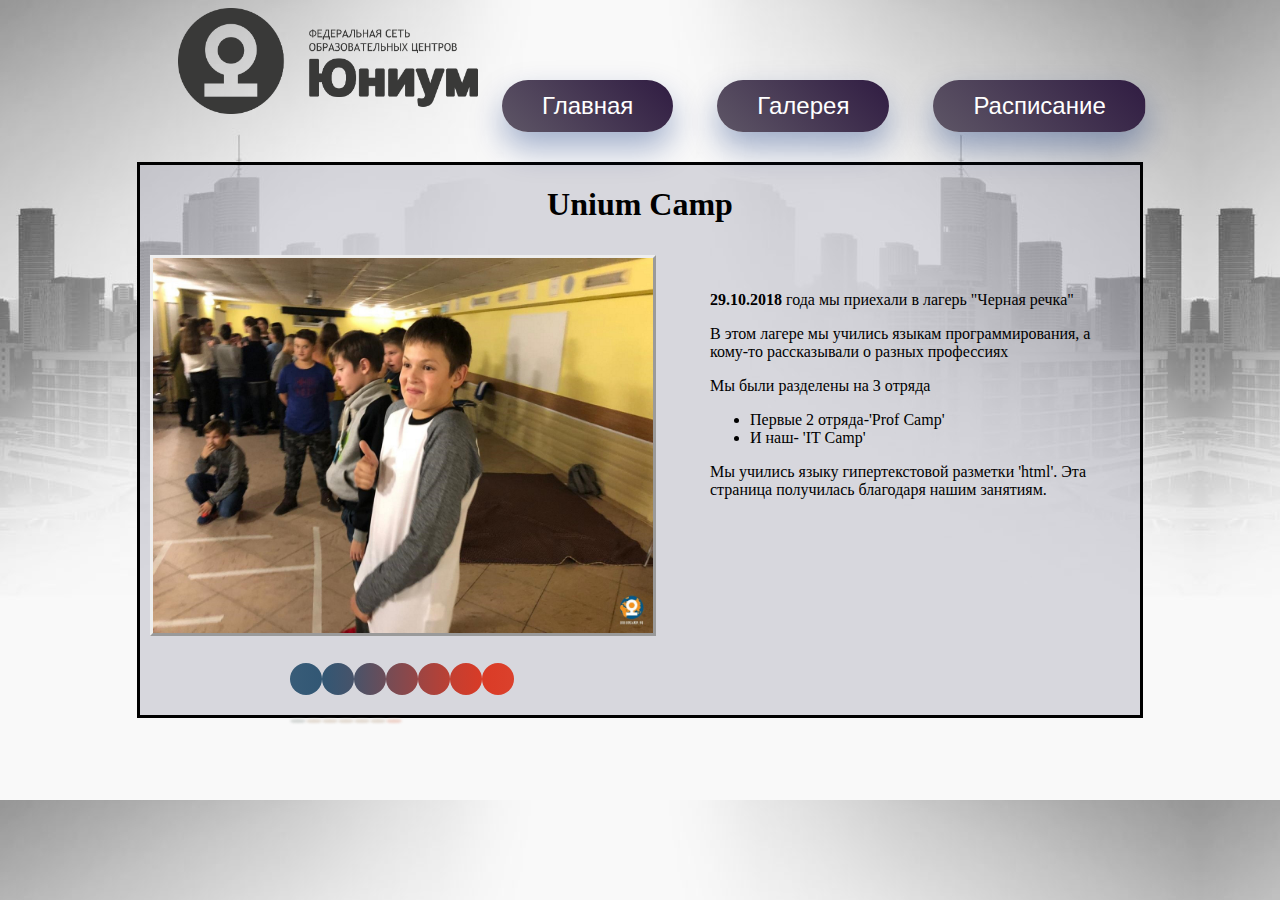
<file: index.html>
<!DOCTYPE html>
<html>
<head>
	<meta charset="utf-8">
	<link a href="css.css" rel="stylesheet">
	<title>Unium Camp </title>
</head>
<body>
	 <img class="bu" width="300px" src="logo.png">

	
	 <a class="a1" href="index.html">Главная</a>
	 <a class="a1" href="gala.html">Галерея</a>
	 <a class="a1" href="plan.html">Расписание</a>

 


	 <div class="div1"> <h1 class="hd">Unium Camp </h1><img class="illa" src="ill.jpg"  width="450"> 

	 	<div class="txt"><p class="p1"><b>29.10.2018</b> года мы приехали в лагерь "Черная речка"</p>

	 	<p class="p2">В этом лагере мы учились языкам программирования, а кому-то рассказывали о разных профессиях </p>

	 	<p class="p3">Мы были разделены на 3 отряда <ul><li>Первые 2 отряда-'Prof Camp'  </li> <li>И наш- 'IT Camp'</li></ul></p>

	 	<p class="p4">Мы учились языку гипертекстовой разметки 'html'. Эта страница получилась благодаря нашим занятиям.</p>
	 	</div></br>
	 	
 <div aria-busy="true" aria-label="Loading" role="progressbar" class="container">
  <div class="swing">
    <div class="swing-l"></div>
    <div></div>
    <div></div>
    <div></div>
    <div></div>
    <div></div>
    <div class="swing-r"></div>
  </div>
  <div class="shadow">
    <div class="shadow-l"></div>
    <div></div>
    <div></div>
    <div></div>
    <div></div>
    <div></div>
    <div class="shadow-r"></div>
  </div>

 
 </div>
	 </div>
	 

	


</body>
</html>
</file>
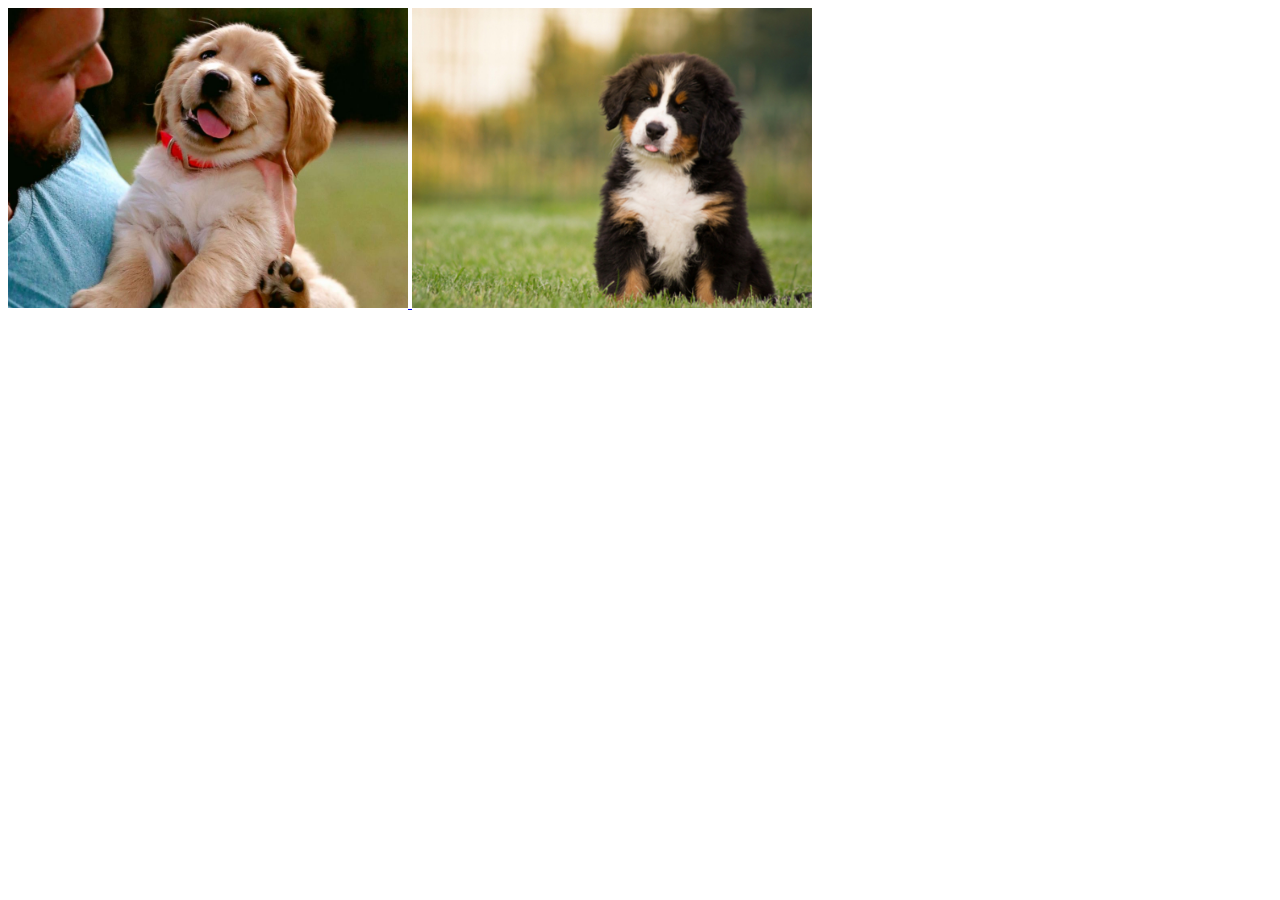
<file: example — копия/index.html>
<html>
<head>
	<link href="css/photoviewer.css" rel="stylesheet">
	<script src="js/jquery-3.3.1.js"></script>
	<script src="js/photoviewer.js" charset="utf-8"></script>
	<style>
.image-set {
  font-size: 0px;
  margin-left: -5px;
  margin-right: -5px;
}

.image-set a {
  margin-left: 5px;
  margin-right: 5px;
  padding: 2px;
  border: 1px solid #ddd;
  transition: border-color .3s ease;
  cursor: zoom-in;
}

.image-set a:hover {
  border-color: #aaa;
}
	</style>
</head>
<body>
	<div>
		<a data-gallery="image-set" 
		   data-caption="Картинка 1"
           data-group="a"
           href="img/1.jpg">
            <img src="img/1.jpg"  style="height:300px" alt="Image 1">
        </a>

		<a data-gallery="image-set" 
		   data-caption="Caption 2"
           data-group="a"
           href="img/2.jpg">
            <img src="img/2.jpg"  style="height:300px" alt="Image 2">
        </a>
	</div>
	
	<script>
		$('[data-gallery=image-set]').photoviewer();
	</script>
</body>
</html>
</file>
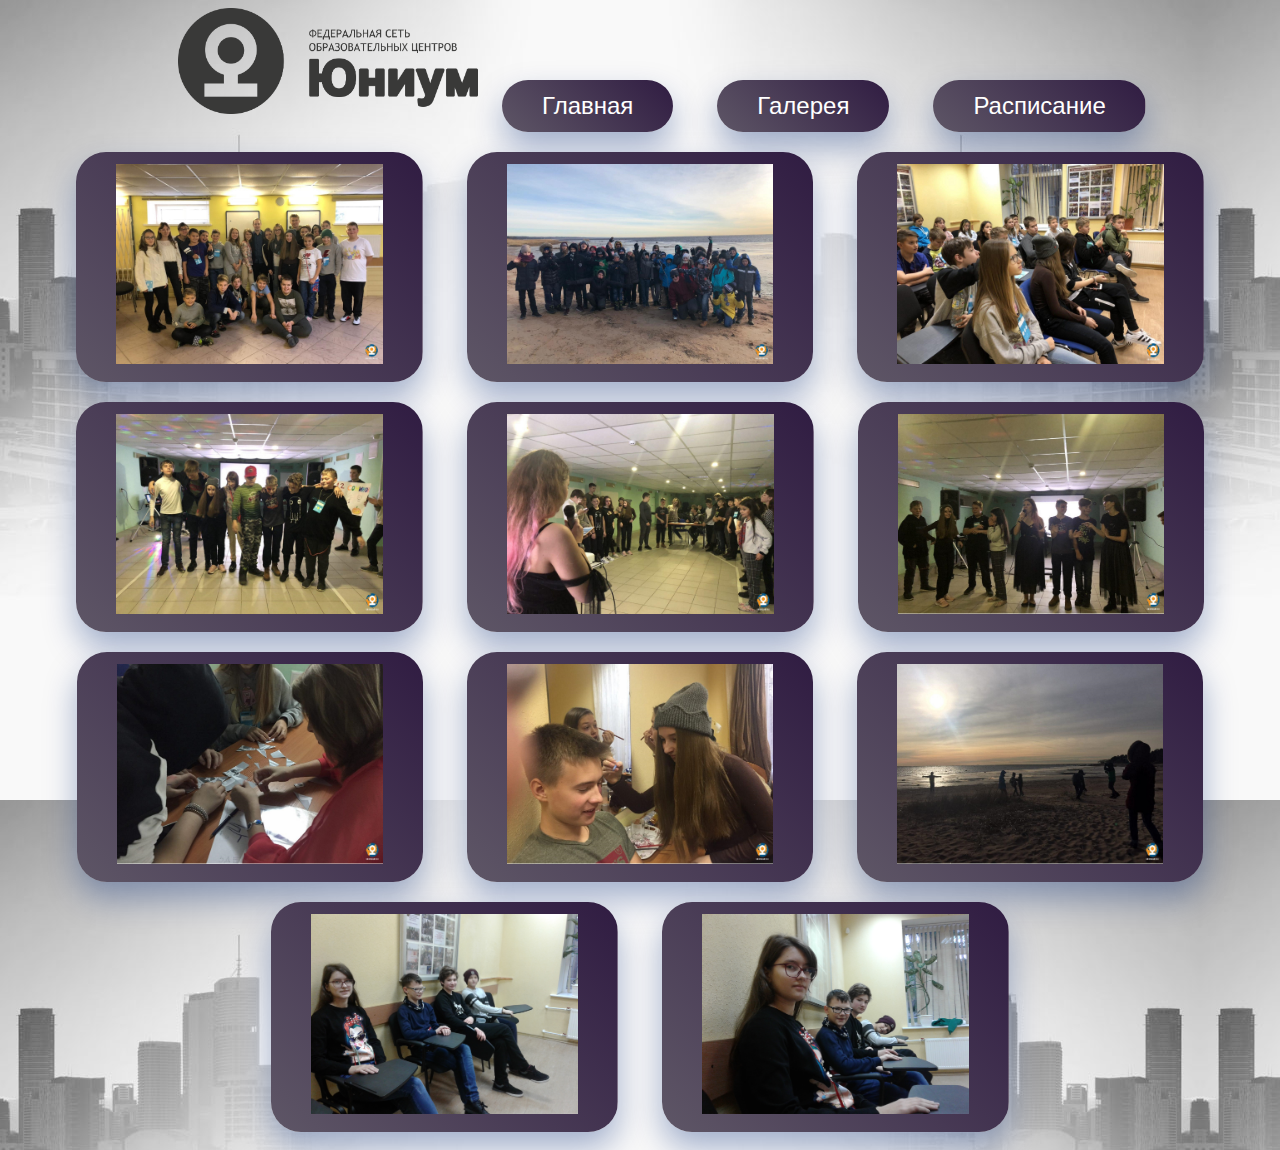
<file: gala.html>
<!DOCTYPE html>
<html>
<head>

 <link href="css/photoviewer.css" rel="stylesheet">
	<script src="js/jquery-3.3.1.js"></script>
	<script src="js/photoviewer.js" charset="utf-8"></script>
		

	<meta charset="utf-8">

	<link a href="gala.css" rel="stylesheet">

	<title>Галерея</title>
</head>
<body>
	<img class="bu" width="300px" src="logo.png">

	
	 <a class="a1" href="index.html">Главная</a>
	 <a class="a1" href="gala.html">Галерея</a>
	 <a class="a1" href="plan.html">Расписание</a>


<center><div>
		<a data-gallery="image-set" 
		   data-caption='1'
           data-group="a"
           href="foto1.jpg">
            <img src="foto1.jpg"  style="height:200px" alt="Image 1">
        </a>

		<a data-gallery="image-set" 
		   data-caption="2"
           data-group="a"
           href="foto2.jpg">
            <img src="foto2.jpg"  style="height:200px" alt="почему не  грузит?">
        </a>

        <a data-gallery="image-set" 
		   data-caption="3"
           data-group="a"
           href="foto3.jpg">
            <img src="foto3.jpg"  style="height:200px" alt="почему не  грузит?">
        </a>

        <a data-gallery="image-set" 
		   data-caption="4"
           data-group="a"
           href="foto4.jpg">
            <img src="foto4.jpg"  style="height:200px" alt="почему не  грузит?">
        </a>

        <a data-gallery="image-set" 
		   data-caption="5"
           data-group="a"
           href="foto5.jpg">
            <img src="foto5.jpg"  style="height:200px" alt="почему не  грузит?">
        </a>

        <a data-gallery="image-set" 
		   data-caption="6"
           data-group="a"
           href="foto6.jpg">
            <img src="foto6.jpg"  style="height:200px" alt="почему не  грузит?">
        </a>

        <a data-gallery="image-set" 
		   data-caption="7
           data-group="a"
           href="foto7.jpg">
            <img src="foto7.jpg"  style="height:200px" alt="почему не  грузит?">
        </a>

        <a data-gallery="image-set" 
		   data-caption="8"
           data-group="a"
           href="foto8.jpg">
            <img src="foto8.jpg"  style="height:200px" alt="почему не  грузит?">
        </a>

        <a data-gallery="image-set" 
		   data-caption="9"
           data-group="a"
           href="foto9.jpg">
            <img src="foto9.jpg"  style="height:200px" alt="почему не  грузит?">
        </a>

        <a data-gallery="image-set" 
		   data-caption="10"
           data-group="a"
           href="foto10.jpg">
            <img src="foto10.jpg"  style="height:200px" alt="почему не  грузит?">
        </a>

       
<a data-gallery="image-set" 
		   data-caption="11"
           data-group="a"
           href="foto12.jpg">
            <img src="foto12.jpg"  style="height:200px" alt="почему не  грузит?">
        </a>

        

	</div><script>
		$('[data-gallery=image-set]').photoviewer();
	</script></center>

	
				
</body>				
</html>


</body>
</html>
</file>
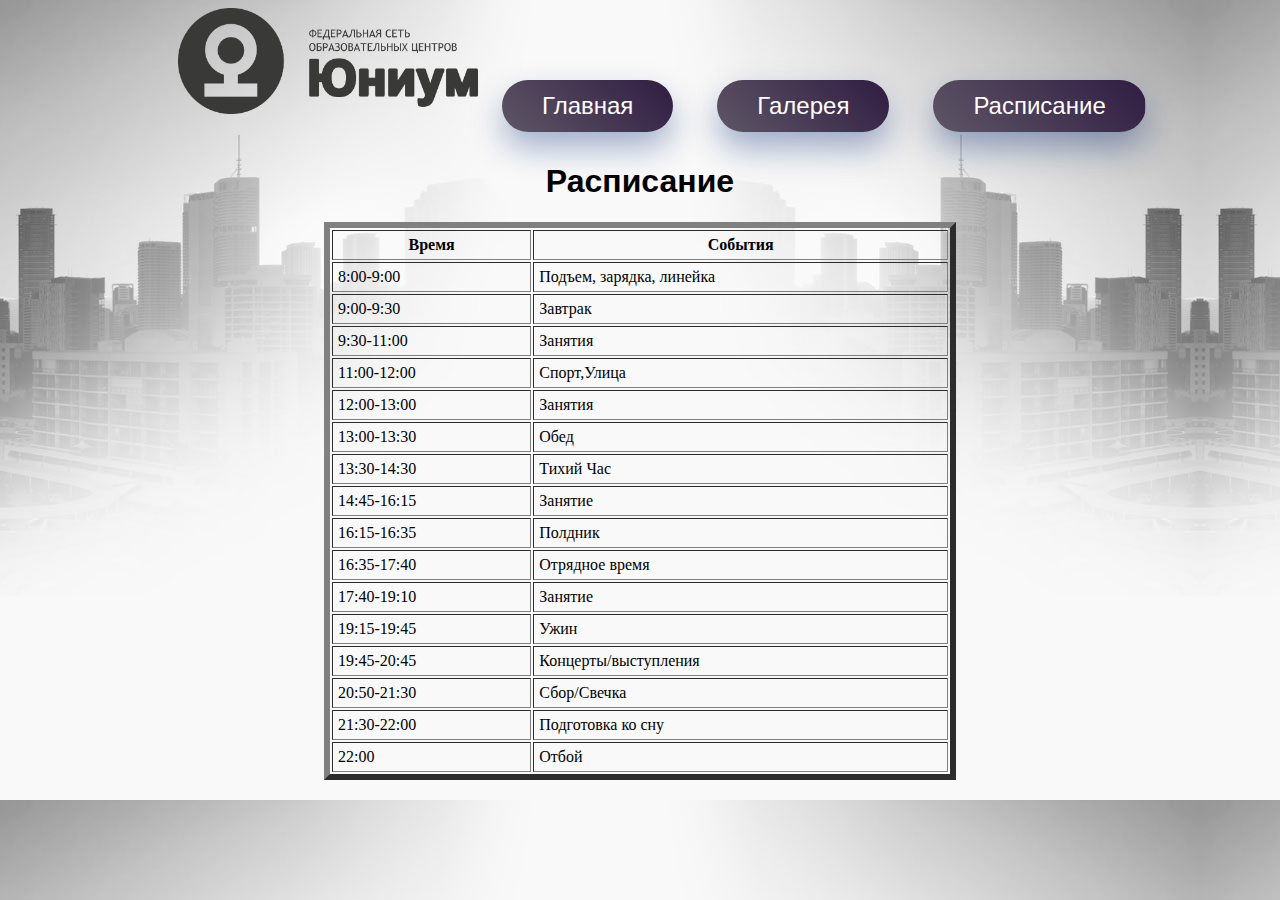
<file: plan.html>
<!DOCTYPE html>
<html>
<head>
	<meta charset="utf-8">
	<link a href="plancss.css" rel="stylesheet">
	<title>Расписание</title>
</head>
<body>
  <img class="bu" width="300" src="logo.png">

<a class="a1" href="index.html">Главная</a>
   <a class="a1" href="gala.html">Галерея</a>
   <a class="a1" href="plan.html">Расписание</a>

	<center> <h1>Расписание</h1></center>
<center>

  <table class="tbl" border="6" width="50%" cellpadding="5">
   <tr>
    <th>Время</th>
    <th>События</th>

   </tr>

   <tr>
    <td>8:00-9:00</td>
    <td>Подъем, зарядка, линейка</td>
  </tr>

  <tr>
    <td>9:00-9:30</td>
    <td>Завтрак</td>
  </tr>

  <tr>
    <td>9:30-11:00</td>
    <td>Занятия</td>
  </tr>

  <tr>
    <td>11:00-12:00</td>
    <td>Спорт,Улица</td>
  </tr>
  <tr>
    <td>12:00-13:00</td>
    <td>Занятия</td>
  </tr>

  <tr>
    <td>13:00-13:30</td>
    <td>Обед</td>
  </tr>

<tr>
    <td>13:30-14:30</td>
    <td>Тихий Час</td>
  </tr>

  <tr>
    <td>14:45-16:15</td>
    <td>Занятие</td>
  </tr>

  <tr>
    <td>16:15-16:35</td>
    <td>Полдник</td>
  </tr>

  <tr>
    <td>16:35-17:40</td>
    <td>Отрядное время</td>
  </tr>

  <tr>
    <td>17:40-19:10</td>
    <td>Занятие</td>
  </tr>

  <tr>
    <td>19:15-19:45</td>
    <td>Ужин</td>
  </tr>

  <tr>
    <td>19:45-20:45</td>
    <td>Концерты/выступления</td>
  </tr>

  <tr>
    <td>20:50-21:30</td>
    <td>Сбор/Свечка</td>
  </tr>

  <tr>
    <td>21:30-22:00</td>
    <td>Подготовка ко сну</td>
  </tr>

  <tr>
    <td>22:00</td>
    <td>Отбой</td>
  </tr>

 </table>
 
 </center>


</body>
</html>
</file>
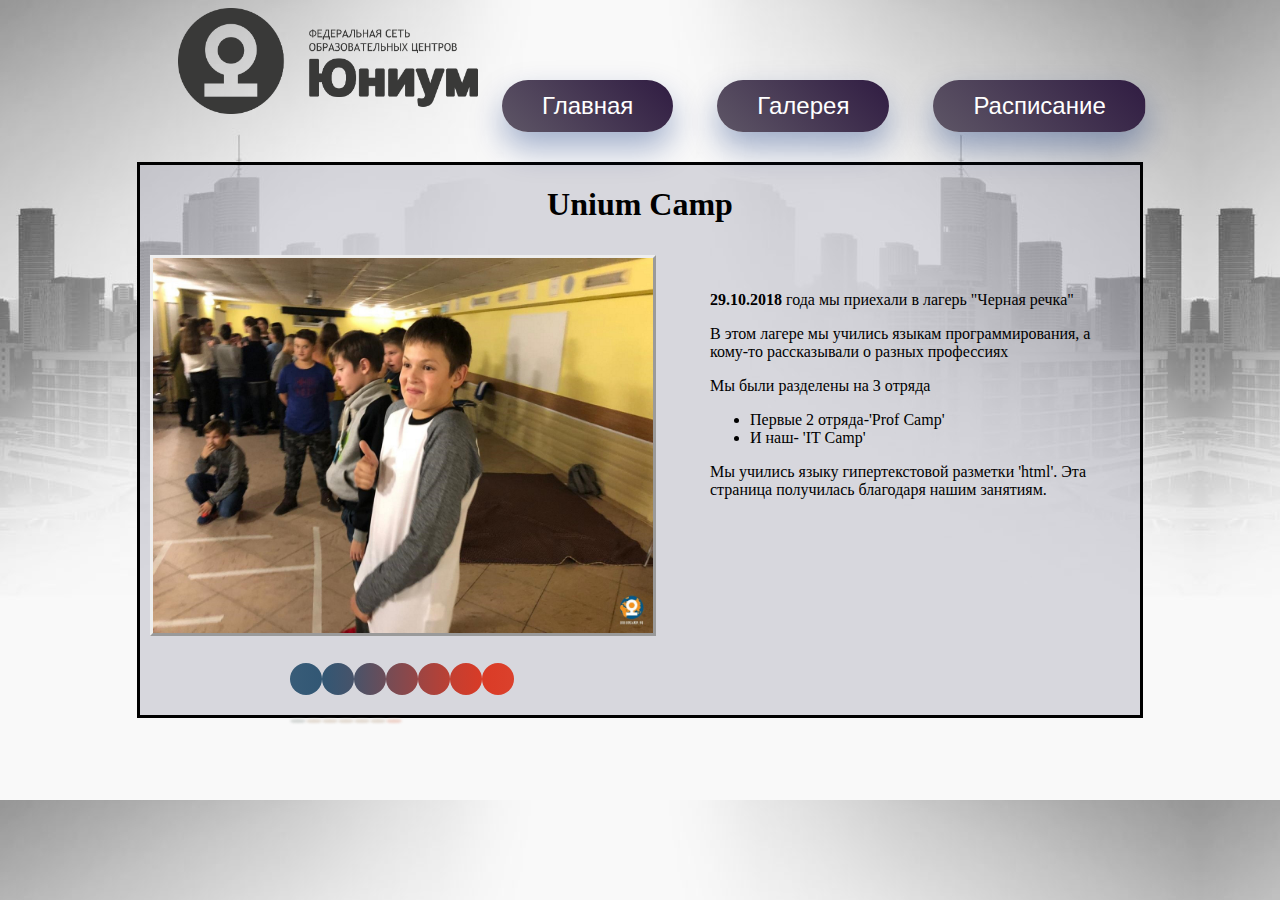
<file: site.html>
<!DOCTYPE html>
<html>
<head>
	<meta charset="utf-8">
	<link a href="css.css" rel="stylesheet">
	<title>Unium Camp </title>
</head>
<body>
	 <img class="bu" width="300px" src="logo.png">

	
	 <a class="a1" href="site.html">Главная</a>
	 <a class="a1" href="gala.html">Галерея</a>
	 <a class="a1" href="plan.html">Расписание</a>

 


	 <div class="div1"> <h1 class="hd">Unium Camp </h1><img class="illa" src="ill.jpg"  width="450"> 

	 	<div class="txt"><p class="p1"><b>29.10.2018</b> года мы приехали в лагерь "Черная речка"</p>

	 	<p class="p2">В этом лагере мы учились языкам программирования, а кому-то рассказывали о разных профессиях </p>

	 	<p class="p3">Мы были разделены на 3 отряда <ul><li>Первые 2 отряда-'Prof Camp'  </li> <li>И наш- 'IT Camp'</li></ul></p>

	 	<p class="p4">Мы учились языку гипертекстовой разметки 'html'. Эта страница получилась благодаря нашим занятиям.</p>
	 	</div></br>
	 	
 <div aria-busy="true" aria-label="Loading" role="progressbar" class="container">
  <div class="swing">
    <div class="swing-l"></div>
    <div></div>
    <div></div>
    <div></div>
    <div></div>
    <div></div>
    <div class="swing-r"></div>
  </div>
  <div class="shadow">
    <div class="shadow-l"></div>
    <div></div>
    <div></div>
    <div></div>
    <div></div>
    <div></div>
    <div class="shadow-r"></div>
  </div>

 
 </div>
	 </div>
	 

	


</body>
</html>
</file>
<file: css.css>
body {
	background-image:url(12.jpg);
	 
}
.bu {
	display: inline-block;
	margin-left: 170px;
}
.div1 {
	width:1000px;
	height: 550px;
	background-color: rgba(166, 166, 181, 0.4);
	border:3px solid black ;
	margin: 0 auto; 
	margin-top: 20px;


}



h1 {
	text-align: center;
	font-family: Verdana;
}
.txt {
	font-family:Verdana;
	float:right;
	width: 40%;
	margin:3%;

}

}
ul {
	margin-left: 775px
}
.illa {
	width:50%;
	float: left;
	margin: 1%;
	border: outset;
}


a {
  text-decoration: none;
  outline: none;
  display: inline-block;
  padding: 12px 40px;
  margin: 10px 20px;
  border-radius: 30px;
  background-image: linear-gradient(45deg,#ABA3B3 0%, #5E5666 50%, #301C42 100%);
  background-position: 100% 0;
  background-size: 200% 200%;
  font-family: 'Montserrat', sans-serif;
  font-size: 24px;
  font-weight: 300;
  color: white;
  box-shadow: 0 16px 32px 0 rgba(0,40,120,.35);
  transition: .5s;
}
a:hover {
  box-shadow: 0 0 0 0 rgba(0,40,120,0);
  background-position: 0 0;

}


.container {
  margin-top: 400px;
  margin-left: 150px;

}
.swing div {
  border-radius: 50%;
  float: left;
  height: 2em;
  width: 2em;
}
.swing div:nth-of-type(1) {
  background: -webkit-linear-gradient(left, #385c78 0%, #325774 100%);
  background: linear-gradient(to right, #385c78 0%, #325774 100%);
}
.swing div:nth-of-type(2) {
  background: -webkit-linear-gradient(left, #325774 0%, #47536a 100%);
  background: linear-gradient(to right, #325774 0%, #47536a 100%);
}
.swing div:nth-of-type(3) {
  background: -webkit-linear-gradient(left, #4a5369 0%, #6b4d59 100%);
  background: linear-gradient(to right, #4a5369 0%, #6b4d59 100%);
}
.swing div:nth-of-type(4) {
  background: -webkit-linear-gradient(left, #744c55 0%, #954646 100%);
  background: linear-gradient(to right, #744c55 0%, #954646 100%);
}
.swing div:nth-of-type(5) {
  background: -webkit-linear-gradient(left, #9c4543 0%, #bb4034 100%);
  background: linear-gradient(to right, #9c4543 0%, #bb4034 100%);
}
.swing div:nth-of-type(6) {
  background: -webkit-linear-gradient(left, #c33f31 0%, #d83b27 100%);
  background: linear-gradient(to right, #c33f31 0%, #d83b27 100%);
}
.swing div:nth-of-type(7) {
  background: -webkit-linear-gradient(left, #da3b26 0%, #db412c 100%);
  background: linear-gradient(to right, #da3b26 0%, #db412c 100%);
}
.shadow {
  clear: left;
  padding-top: 1.5em;
}
.shadow div {
  -webkit-filter: blur(1px);
  filter: blur(1px);
  float: left;
  width: 1em;
  height: .25em;
  border-radius: 50%;
  background: #e3dbd2;
}
.shadow .shadow-l {
  background: #d5d8d6;
}
.shadow .shadow-r {
  background: #eed3ca;
}
@-webkit-keyframes ball-l {
  0%, 50% {
    -webkit-transform: rotate(0) translateX(0);
    transform: rotate(0) translateX(0);
  }
  100% {
    -webkit-transform: rotate(50deg) translateX(-2.5em);
    transform: rotate(50deg) translateX(-2.5em);
  }
}
@keyframes ball-l {
  0%, 50% {
    -webkit-transform: rotate(0) translate(0);
    transform: rotate(0) translateX(0);
  }
  100% {
    -webkit-transform: rotate(50deg) translateX(-2.5em);
    transform: rotate(50deg) translateX(-2.5em);
  }
}
@-webkit-keyframes ball-r {
  0% {
    -webkit-transform: rotate(-50deg) translateX(2.5em);
    transform: rotate(-50deg) translateX(2.5em);
  }
  50%,
  100% {
    -webkit-transform: rotate(0) translateX(0);
    transform: rotate(0) translateX(0);
  }
}
@keyframes ball-r {
  0% {
    -webkit-transform: rotate(-50deg) translateX(2.5em);
    transform: rotate(-50deg) translateX(2.5em);
  }
  50%,
  100% {
    -webkit-transform: rotate(0) translateX(0);
    transform: rotate(0) translateX(0)
  }
}
@-webkit-keyframes shadow-l-n {
  0%, 50% {
    opacity: .5;
    -webkit-transform: translateX(0);
    transform: translateX(0);
  }
  100% {
    opacity: .125;
    -webkit-transform: translateX(-1.57em);
    transform: translateX(-1.75em);
  }
}
@keyframes shadow-l-n {
  0%, 50% {
    opacity: .5;
    -webkit-transform: translateX(0);
    transform: translateX(0);
  }
  100% {
    opacity: .125;
    -webkit-transform: translateX(-1.75);
    transform: translateX(-1.75em);
  }
}
@-webkit-keyframes shadow-r-n {
  0% {
    opacity: .125;
    -webkit-transform: translateX(1.75em);
    transform: translateX(1.75em);
  }
  50%,
  100% {
    opacity: .5;
    -webkit-transform: translateX(0);
    transform: translateX(0);
  }
}
@keyframes shadow-r-n {
  0% {
    opacity: .125;
    -webkit-transform: translateX(1.75em);
    transform: translateX(1.75em);
  }
  50%,
  100% {
    opacity: .5;
    -webkit-transform: translateX(0);
    transform: translateX(0);
  }
}
.swing-l {
  -webkit-animation: ball-l .425s ease-in-out infinite alternate;
  animation: ball-l .425s ease-in-out infinite alternate;
}
.swing-r {
  -webkit-animation: ball-r .425s ease-in-out infinite alternate;
  animation: ball-r .425s ease-in-out infinite alternate;
}
.shadow-l {
  -webkit-animation: shadow-l-n .425s ease-in-out infinite alternate;
  animation: shadow-l-n .425s ease-in-out infinite alternate;
}
.shadow-r {
  -webkit-animation: shadow-r-n .425s ease-in-out infinite alternate;
  animation: shadow-r-n .425s ease-in-out infinite alternate;
}
</file>
<file: example — копия/css/photoviewer.css>
/*!
 *  ____  _   _  ___  _____  ___  _   _ _____ ____ _    _ ____ ____
 * |  _ \| | | |/ _ \|_   _|/ _ \| | | |_   _|  __| |  | |  __|  _ \
 * | |_| | |_| | | | | | | | | | | | | | | | | |__| |  | | |__| |_| |
 * |  __/|  _  | | | | | | | | | | |_| | | | |  __| |/\| |  __|    /
 * | |   | | | | |_| | | | | |_| |\   / _| |_| |__|  /\  | |__| |\ \
 * |_|   |_| |_|\___/  |_|  \___/  \_/ |_____|____|_/  \_|____|_| \_\
 *
 * photoviewer - v2.1.1
 * A JS plugin to view images just like in Windows
 * https://github.com/nzbin/photoviewer#readme
 *
 * Copyright (c) 2018 nzbin
 * Released under MIT License
 */

.photoviewer-modal {
  position: absolute;
  z-index: 1090;
  width: 320px;
  height: 320px;
  cursor: default;
  overflow: visible !important;
}

.photoviewer-inner {
  position: absolute;
  top: -1px;
  left: -1px;
  right: -1px;
  bottom: -1px;
  background-color: rgba(255, 255, 255, 0.85);
  -webkit-box-shadow: 0 2px 10px 2px rgba(0, 0, 0, 0.3);
  box-shadow: 0 2px 10px 2px rgba(0, 0, 0, 0.3);
  border-radius: 5px;
  border: 1px solid #666;
  -webkit-backdrop-filter: blur(5px);
  backdrop-filter: blur(5px);
  cursor: default;
}

.photoviewer-maximize {
  position: fixed;
  top: 0;
  left: 0;
  width: 100%;
  height: 100%;
}

.photoviewer-maximize .photoviewer-inner {
  border-radius: 0;
}

.photoviewer-maximize .photoviewer-resizable-handle {
  display: none;
}

.photoviewer-toolbar {
  font-size: 0;
}

.photoviewer-header {
  position: relative;
  z-index: 2;
  height: 30px;
}

.photoviewer-header .photoviewer-toolbar {
  float: right;
}

.photoviewer-header .photoviewer-button {
  height: 30px;
}

.photoviewer-header .photoviewer-button:hover {
  color: #333;
  background-color: #eee;
}

.photoviewer-header .photoviewer-button-close:hover {
  color: #fff;
  background-color: #ff4545;
}

.photoviewer-title {
  padding: 8px 10px;
  font-size: 14px;
  line-height: 1;
  white-space: nowrap;
  text-overflow: ellipsis;
  -webkit-user-select: none;
  -moz-user-select: none;
  -ms-user-select: none;
  user-select: none;
  color: #333;
  overflow: hidden;
}

.photoviewer-stage {
  position: absolute;
  top: 30px;
  right: 0;
  bottom: 40px;
  left: 0;
  z-index: 1;
  border-top: 1px solid #666;
  border-bottom: 1px solid #666;
  background-color: #fff;
  overflow: hidden;
}

.photoviewer-stage.stage-ready {
  text-align: center;
}

.photoviewer-image {
  position: relative;
  display: inline-block;
}

.photoviewer-image.image-ready {
  max-width: 100%;
  max-height: 100%;
}

.photoviewer-footer {
  position: absolute;
  bottom: 0;
  z-index: 2;
  width: 100%;
  height: 40px;
  color: #fff;
  text-align: center;
}

.photoviewer-footer .photoviewer-toolbar {
  display: inline-block;
}

.photoviewer-button {
  display: inline-block;
  width: 40px;
  height: 40px;
  -webkit-box-sizing: border-box;
  box-sizing: border-box;
  margin: 0;
  font-size: 16px;
  color: #3d3d3d;
  line-height: 1;
  text-align: center;
  background: none;
  border-width: 0;
  border-radius: 0;
  cursor: pointer;
  outline: none;
}

.photoviewer-button:hover {
  color: #111;
}

.photoviewer-button svg {
  display: inline-block;
  font-size: inherit;
  width: 1em;
  height: 1em;
  overflow: visible;
  vertical-align: -.125em;
}

.photoviewer-loader {
  position: absolute;
  top: 0;
  left: 0;
  right: 0;
  bottom: 0;
  z-index: 2;
  text-align: center;
  color: #333;
}

.photoviewer-loader::before {
  content: '';
  display: inline-block;
  position: relative;
  width: 36px;
  height: 36px;
  -webkit-box-sizing: border-box;
  box-sizing: border-box;
  border-width: 5px;
  border-style: solid;
  border-color: rgba(0, 0, 0, 0.5) rgba(0, 0, 0, 0.5) rgba(0, 0, 0, 0.5) rgba(255, 255, 255, 0.5);
  border-radius: 100%;
  -webkit-animation: photoviewerLoading 1s infinite linear;
  animation: photoviewerLoading 1s infinite linear;
}

.photoviewer-loader::after {
  content: '';
  display: inline-block;
  width: 0;
  height: 100%;
  vertical-align: middle;
  overflow: hidden;
}

@-webkit-keyframes photoviewerLoading {
  0% {
    -webkit-transform: rotateZ(0deg) translate3d(0, 0, 0);
    transform: rotateZ(0deg) translate3d(0, 0, 0);
  }
  100% {
    -webkit-transform: rotateZ(360deg) translate3d(0, 0, 0);
    transform: rotateZ(360deg) translate3d(0, 0, 0);
  }
}

@keyframes photoviewerLoading {
  0% {
    -webkit-transform: rotateZ(0deg) translate3d(0, 0, 0);
    transform: rotateZ(0deg) translate3d(0, 0, 0);
  }
  100% {
    -webkit-transform: rotateZ(360deg) translate3d(0, 0, 0);
    transform: rotateZ(360deg) translate3d(0, 0, 0);
  }
}

.photoviewer-resizable-handle {
  position: absolute;
  z-index: 10;
}

.photoviewer-resizable-handle-e {
  top: 0;
  right: -5px;
  bottom: 0;
  left: auto;
  width: 10px;
  cursor: e-resize;
}

.photoviewer-resizable-handle-s {
  top: auto;
  right: 0;
  bottom: -5px;
  left: 0;
  height: 10px;
  cursor: s-resize;
}

.photoviewer-resizable-handle-w {
  top: 0;
  right: auto;
  bottom: 0;
  left: -5px;
  width: 10px;
  cursor: w-resize;
}

.photoviewer-resizable-handle-n {
  top: -5px;
  right: 0;
  bottom: auto;
  left: 0;
  height: 10px;
  cursor: n-resize;
}

.photoviewer-resizable-handle-se {
  top: auto;
  right: -5px;
  bottom: -5px;
  left: auto;
  width: 10px;
  height: 10px;
  cursor: se-resize;
}

.photoviewer-resizable-handle-sw {
  top: auto;
  right: auto;
  bottom: -5px;
  left: -5px;
  width: 10px;
  height: 10px;
  cursor: sw-resize;
}

.photoviewer-resizable-handle-nw {
  top: -5px;
  right: auto;
  bottom: auto;
  left: -5px;
  width: 10px;
  height: 10px;
  cursor: nw-resize;
}

.photoviewer-resizable-handle-ne {
  top: -5px;
  right: -5px;
  bottom: auto;
  left: auto;
  width: 10px;
  height: 10px;
  cursor: ne-resize;
}

:-webkit-full-screen {
  top: 0 !important;
  left: 0 !important;
  width: 100% !important;
  height: 100% !important;
}

:-webkit-full-screen .photoviewer-header,
:-webkit-full-screen .photoviewer-footer,
:-webkit-full-screen .photoviewer-resizable-handle {
  display: none;
}

:-webkit-full-screen .photoviewer-stage {
  top: 0;
  right: 0;
  bottom: 0;
  left: 0;
  border-width: 0;
  background-color: #000;
}

:-moz-full-screen {
  top: 0 !important;
  left: 0 !important;
  width: 100% !important;
  height: 100% !important;
}

:-moz-full-screen .photoviewer-header,
:-moz-full-screen .photoviewer-footer,
:-moz-full-screen .photoviewer-resizable-handle {
  display: none;
}

:-moz-full-screen .photoviewer-stage {
  top: 0;
  right: 0;
  bottom: 0;
  left: 0;
  border-width: 0;
  background-color: #000;
}

:-ms-fullscreen {
  top: 0 !important;
  left: 0 !important;
  width: 100% !important;
  height: 100% !important;
}

:-ms-fullscreen .photoviewer-header,
:-ms-fullscreen .photoviewer-footer,
:-ms-fullscreen .photoviewer-resizable-handle {
  display: none;
}

:-ms-fullscreen .photoviewer-stage {
  top: 0;
  right: 0;
  bottom: 0;
  left: 0;
  border-width: 0;
  background-color: #000;
}

:full-screen {
  top: 0 !important;
  left: 0 !important;
  width: 100% !important;
  height: 100% !important;
}

:full-screen .photoviewer-header,
:full-screen .photoviewer-footer,
:full-screen .photoviewer-resizable-handle {
  display: none;
}

:full-screen .photoviewer-stage {
  top: 0;
  right: 0;
  bottom: 0;
  left: 0;
  border-width: 0;
  background-color: #000;
}

:-webkit-full-screen {
  top: 0 !important;
  left: 0 !important;
  width: 100% !important;
  height: 100% !important;
}

:-moz-full-screen {
  top: 0 !important;
  left: 0 !important;
  width: 100% !important;
  height: 100% !important;
}

:-ms-fullscreen {
  top: 0 !important;
  left: 0 !important;
  width: 100% !important;
  height: 100% !important;
}

:fullscreen {
  top: 0 !important;
  left: 0 !important;
  width: 100% !important;
  height: 100% !important;
}

:-webkit-full-screen .photoviewer-header,
:-webkit-full-screen .photoviewer-footer,
:-webkit-full-screen .photoviewer-resizable-handle {
  display: none;
}

:-moz-full-screen .photoviewer-header,
:-moz-full-screen .photoviewer-footer,
:-moz-full-screen .photoviewer-resizable-handle {
  display: none;
}

:-ms-fullscreen .photoviewer-header,
:-ms-fullscreen .photoviewer-footer,
:-ms-fullscreen .photoviewer-resizable-handle {
  display: none;
}

:fullscreen .photoviewer-header,
:fullscreen .photoviewer-footer,
:fullscreen .photoviewer-resizable-handle {
  display: none;
}

:-webkit-full-screen .photoviewer-stage {
  top: 0;
  right: 0;
  bottom: 0;
  left: 0;
  border-width: 0;
  background-color: #000;
}

:-moz-full-screen .photoviewer-stage {
  top: 0;
  right: 0;
  bottom: 0;
  left: 0;
  border-width: 0;
  background-color: #000;
}

:-ms-fullscreen .photoviewer-stage {
  top: 0;
  right: 0;
  bottom: 0;
  left: 0;
  border-width: 0;
  background-color: #000;
}

:fullscreen .photoviewer-stage {
  top: 0;
  right: 0;
  bottom: 0;
  left: 0;
  border-width: 0;
  background-color: #000;
}

::-webkit-backdrop {
  background-color: #000;
}

::backdrop {
  background-color: #000;
}

::-ms-backdrop {
  background-color: #000;
}

.is-grab {
  cursor: move;
  cursor: -webkit-grab;
  cursor: grab;
}

.is-grabbing {
  cursor: move;
  cursor: -webkit-grabbing;
  cursor: grabbing;
}

/*# sourceMappingURL=photoviewer.css.map */
</file>
<file: css/photoviewer.css>
/*!
 *  ____  _   _  ___  _____  ___  _   _ _____ ____ _    _ ____ ____
 * |  _ \| | | |/ _ \|_   _|/ _ \| | | |_   _|  __| |  | |  __|  _ \
 * | |_| | |_| | | | | | | | | | | | | | | | | |__| |  | | |__| |_| |
 * |  __/|  _  | | | | | | | | | | |_| | | | |  __| |/\| |  __|    /
 * | |   | | | | |_| | | | | |_| |\   / _| |_| |__|  /\  | |__| |\ \
 * |_|   |_| |_|\___/  |_|  \___/  \_/ |_____|____|_/  \_|____|_| \_\
 *
 * photoviewer - v2.1.1
 * A JS plugin to view images just like in Windows
 * https://github.com/nzbin/photoviewer#readme
 *
 * Copyright (c) 2018 nzbin
 * Released under MIT License
 */

.photoviewer-modal {
  position: absolute;
  z-index: 1090;
  width: 320px;
  height: 320px;
  cursor: default;
  overflow: visible !important;
}

.photoviewer-inner {
  position: absolute;
  top: -1px;
  left: -1px;
  right: -1px;
  bottom: -1px;
  background-color: rgba(255, 255, 255, 0.85);
  -webkit-box-shadow: 0 2px 10px 2px rgba(0, 0, 0, 0.3);
  box-shadow: 0 2px 10px 2px rgba(0, 0, 0, 0.3);
  border-radius: 5px;
  border: 1px solid #666;
  -webkit-backdrop-filter: blur(5px);
  backdrop-filter: blur(5px);
  cursor: default;
}

.photoviewer-maximize {
  position: fixed;
  top: 0;
  left: 0;
  width: 100%;
  height: 100%;
}

.photoviewer-maximize .photoviewer-inner {
  border-radius: 0;
}

.photoviewer-maximize .photoviewer-resizable-handle {
  display: none;
}

.photoviewer-toolbar {
  font-size: 0;
}

.photoviewer-header {
  position: relative;
  z-index: 2;
  height: 30px;
}

.photoviewer-header .photoviewer-toolbar {
  float: right;
}

.photoviewer-header .photoviewer-button {
  height: 30px;
}

.photoviewer-header .photoviewer-button:hover {
  color: #333;
  background-color: #eee;
}

.photoviewer-header .photoviewer-button-close:hover {
  color: #fff;
  background-color: #ff4545;
}

.photoviewer-title {
  padding: 8px 10px;
  font-size: 14px;
  line-height: 1;
  white-space: nowrap;
  text-overflow: ellipsis;
  -webkit-user-select: none;
  -moz-user-select: none;
  -ms-user-select: none;
  user-select: none;
  color: #333;
  overflow: hidden;
}

.photoviewer-stage {
  position: absolute;
  top: 30px;
  right: 0;
  bottom: 40px;
  left: 0;
  z-index: 1;
  border-top: 1px solid #666;
  border-bottom: 1px solid #666;
  background-color: #fff;
  overflow: hidden;
}

.photoviewer-stage.stage-ready {
  text-align: center;
}

.photoviewer-image {
  position: relative;
  display: inline-block;
}

.photoviewer-image.image-ready {
  max-width: 100%;
  max-height: 100%;
}

.photoviewer-footer {
  position: absolute;
  bottom: 0;
  z-index: 2;
  width: 100%;
  height: 40px;
  color: #fff;
  text-align: center;
}

.photoviewer-footer .photoviewer-toolbar {
  display: inline-block;
}

.photoviewer-button {
  display: inline-block;
  width: 40px;
  height: 40px;
  -webkit-box-sizing: border-box;
  box-sizing: border-box;
  margin: 0;
  font-size: 16px;
  color: #3d3d3d;
  line-height: 1;
  text-align: center;
  background: none;
  border-width: 0;
  border-radius: 0;
  cursor: pointer;
  outline: none;
}

.photoviewer-button:hover {
  color: #111;
}

.photoviewer-button svg {
  display: inline-block;
  font-size: inherit;
  width: 1em;
  height: 1em;
  overflow: visible;
  vertical-align: -.125em;
}

.photoviewer-loader {
  position: absolute;
  top: 0;
  left: 0;
  right: 0;
  bottom: 0;
  z-index: 2;
  text-align: center;
  color: #333;
}

.photoviewer-loader::before {
  content: '';
  display: inline-block;
  position: relative;
  width: 36px;
  height: 36px;
  -webkit-box-sizing: border-box;
  box-sizing: border-box;
  border-width: 5px;
  border-style: solid;
  border-color: rgba(0, 0, 0, 0.5) rgba(0, 0, 0, 0.5) rgba(0, 0, 0, 0.5) rgba(255, 255, 255, 0.5);
  border-radius: 100%;
  -webkit-animation: photoviewerLoading 1s infinite linear;
  animation: photoviewerLoading 1s infinite linear;
}

.photoviewer-loader::after {
  content: '';
  display: inline-block;
  width: 0;
  height: 100%;
  vertical-align: middle;
  overflow: hidden;
}

@-webkit-keyframes photoviewerLoading {
  0% {
    -webkit-transform: rotateZ(0deg) translate3d(0, 0, 0);
    transform: rotateZ(0deg) translate3d(0, 0, 0);
  }
  100% {
    -webkit-transform: rotateZ(360deg) translate3d(0, 0, 0);
    transform: rotateZ(360deg) translate3d(0, 0, 0);
  }
}

@keyframes photoviewerLoading {
  0% {
    -webkit-transform: rotateZ(0deg) translate3d(0, 0, 0);
    transform: rotateZ(0deg) translate3d(0, 0, 0);
  }
  100% {
    -webkit-transform: rotateZ(360deg) translate3d(0, 0, 0);
    transform: rotateZ(360deg) translate3d(0, 0, 0);
  }
}

.photoviewer-resizable-handle {
  position: absolute;
  z-index: 10;
}

.photoviewer-resizable-handle-e {
  top: 0;
  right: -5px;
  bottom: 0;
  left: auto;
  width: 10px;
  cursor: e-resize;
}

.photoviewer-resizable-handle-s {
  top: auto;
  right: 0;
  bottom: -5px;
  left: 0;
  height: 10px;
  cursor: s-resize;
}

.photoviewer-resizable-handle-w {
  top: 0;
  right: auto;
  bottom: 0;
  left: -5px;
  width: 10px;
  cursor: w-resize;
}

.photoviewer-resizable-handle-n {
  top: -5px;
  right: 0;
  bottom: auto;
  left: 0;
  height: 10px;
  cursor: n-resize;
}

.photoviewer-resizable-handle-se {
  top: auto;
  right: -5px;
  bottom: -5px;
  left: auto;
  width: 10px;
  height: 10px;
  cursor: se-resize;
}

.photoviewer-resizable-handle-sw {
  top: auto;
  right: auto;
  bottom: -5px;
  left: -5px;
  width: 10px;
  height: 10px;
  cursor: sw-resize;
}

.photoviewer-resizable-handle-nw {
  top: -5px;
  right: auto;
  bottom: auto;
  left: -5px;
  width: 10px;
  height: 10px;
  cursor: nw-resize;
}

.photoviewer-resizable-handle-ne {
  top: -5px;
  right: -5px;
  bottom: auto;
  left: auto;
  width: 10px;
  height: 10px;
  cursor: ne-resize;
}

:-webkit-full-screen {
  top: 0 !important;
  left: 0 !important;
  width: 100% !important;
  height: 100% !important;
}

:-webkit-full-screen .photoviewer-header,
:-webkit-full-screen .photoviewer-footer,
:-webkit-full-screen .photoviewer-resizable-handle {
  display: none;
}

:-webkit-full-screen .photoviewer-stage {
  top: 0;
  right: 0;
  bottom: 0;
  left: 0;
  border-width: 0;
  background-color: #000;
}

:-moz-full-screen {
  top: 0 !important;
  left: 0 !important;
  width: 100% !important;
  height: 100% !important;
}

:-moz-full-screen .photoviewer-header,
:-moz-full-screen .photoviewer-footer,
:-moz-full-screen .photoviewer-resizable-handle {
  display: none;
}

:-moz-full-screen .photoviewer-stage {
  top: 0;
  right: 0;
  bottom: 0;
  left: 0;
  border-width: 0;
  background-color: #000;
}

:-ms-fullscreen {
  top: 0 !important;
  left: 0 !important;
  width: 100% !important;
  height: 100% !important;
}

:-ms-fullscreen .photoviewer-header,
:-ms-fullscreen .photoviewer-footer,
:-ms-fullscreen .photoviewer-resizable-handle {
  display: none;
}

:-ms-fullscreen .photoviewer-stage {
  top: 0;
  right: 0;
  bottom: 0;
  left: 0;
  border-width: 0;
  background-color: #000;
}

:full-screen {
  top: 0 !important;
  left: 0 !important;
  width: 100% !important;
  height: 100% !important;
}

:full-screen .photoviewer-header,
:full-screen .photoviewer-footer,
:full-screen .photoviewer-resizable-handle {
  display: none;
}

:full-screen .photoviewer-stage {
  top: 0;
  right: 0;
  bottom: 0;
  left: 0;
  border-width: 0;
  background-color: #000;
}

:-webkit-full-screen {
  top: 0 !important;
  left: 0 !important;
  width: 100% !important;
  height: 100% !important;
}

:-moz-full-screen {
  top: 0 !important;
  left: 0 !important;
  width: 100% !important;
  height: 100% !important;
}

:-ms-fullscreen {
  top: 0 !important;
  left: 0 !important;
  width: 100% !important;
  height: 100% !important;
}

:fullscreen {
  top: 0 !important;
  left: 0 !important;
  width: 100% !important;
  height: 100% !important;
}

:-webkit-full-screen .photoviewer-header,
:-webkit-full-screen .photoviewer-footer,
:-webkit-full-screen .photoviewer-resizable-handle {
  display: none;
}

:-moz-full-screen .photoviewer-header,
:-moz-full-screen .photoviewer-footer,
:-moz-full-screen .photoviewer-resizable-handle {
  display: none;
}

:-ms-fullscreen .photoviewer-header,
:-ms-fullscreen .photoviewer-footer,
:-ms-fullscreen .photoviewer-resizable-handle {
  display: none;
}

:fullscreen .photoviewer-header,
:fullscreen .photoviewer-footer,
:fullscreen .photoviewer-resizable-handle {
  display: none;
}

:-webkit-full-screen .photoviewer-stage {
  top: 0;
  right: 0;
  bottom: 0;
  left: 0;
  border-width: 0;
  background-color: #000;
}

:-moz-full-screen .photoviewer-stage {
  top: 0;
  right: 0;
  bottom: 0;
  left: 0;
  border-width: 0;
  background-color: #000;
}

:-ms-fullscreen .photoviewer-stage {
  top: 0;
  right: 0;
  bottom: 0;
  left: 0;
  border-width: 0;
  background-color: #000;
}

:fullscreen .photoviewer-stage {
  top: 0;
  right: 0;
  bottom: 0;
  left: 0;
  border-width: 0;
  background-color: #000;
}

::-webkit-backdrop {
  background-color: #000;
}

::backdrop {
  background-color: #000;
}

::-ms-backdrop {
  background-color: #000;
}

.is-grab {
  cursor: move;
  cursor: -webkit-grab;
  cursor: grab;
}

.is-grabbing {
  cursor: move;
  cursor: -webkit-grabbing;
  cursor: grabbing;
}

/*# sourceMappingURL=photoviewer.css.map */
</file>
<file: gala.css>
body {
	background-image:url(12.jpg);
	 
}
.bu {
	display: inline-block;
	margin-left: 170px;
}

a {
  text-decoration: none;
  outline: none;
  display: inline-block;
  padding: 12px 40px;
  margin: 10px 20px;
  border-radius: 30px;
  background-image: linear-gradient(45deg,#ABA3B3 0%, #5E5666 50%, #301C42 100%);
  background-position: 100% 0;
  background-size: 200% 200%;
  font-family: 'Montserrat', sans-serif;
  font-size: 24px;
  font-weight: 300;
  color: white;
  box-shadow: 0 16px 32px 0 rgba(0,40,120,.35);
  transition: .5s;
}
a:hover {
  box-shadow: 0 0 0 0 rgba(0,40,120,0);
  background-position: 0 0;

}
</file>
<file: plancss.css>
div {
	width: 400px

}
.tbl {
	font-family: Verdana;
	font-size: px

}
h1{
	font-family: Arial;
}
.bu {
	display: inline-block;
	margin-left: 170px;
}
body {
	background-image:url(12.jpg);;
}

a {
  text-decoration: none;
  outline: none;
  display: inline-block;
  padding: 12px 40px;
  margin: 10px 20px;
  border-radius: 30px;
  background-image: linear-gradient(45deg,#ABA3B3 0%, #5E5666 50%, #301C42 100%);
  background-position: 100% 0;
  background-size: 200% 200%;
  font-family: 'Montserrat', sans-serif;
  font-size: 24px;
  font-weight: 300;
  color: white;
  box-shadow: 0 16px 32px 0 rgba(0,40,120,.35);
  transition: .5s;
}
a:hover {
  box-shadow: 0 0 0 0 rgba(0,40,120,0);
  background-position: 0 0;

}s
</file>
